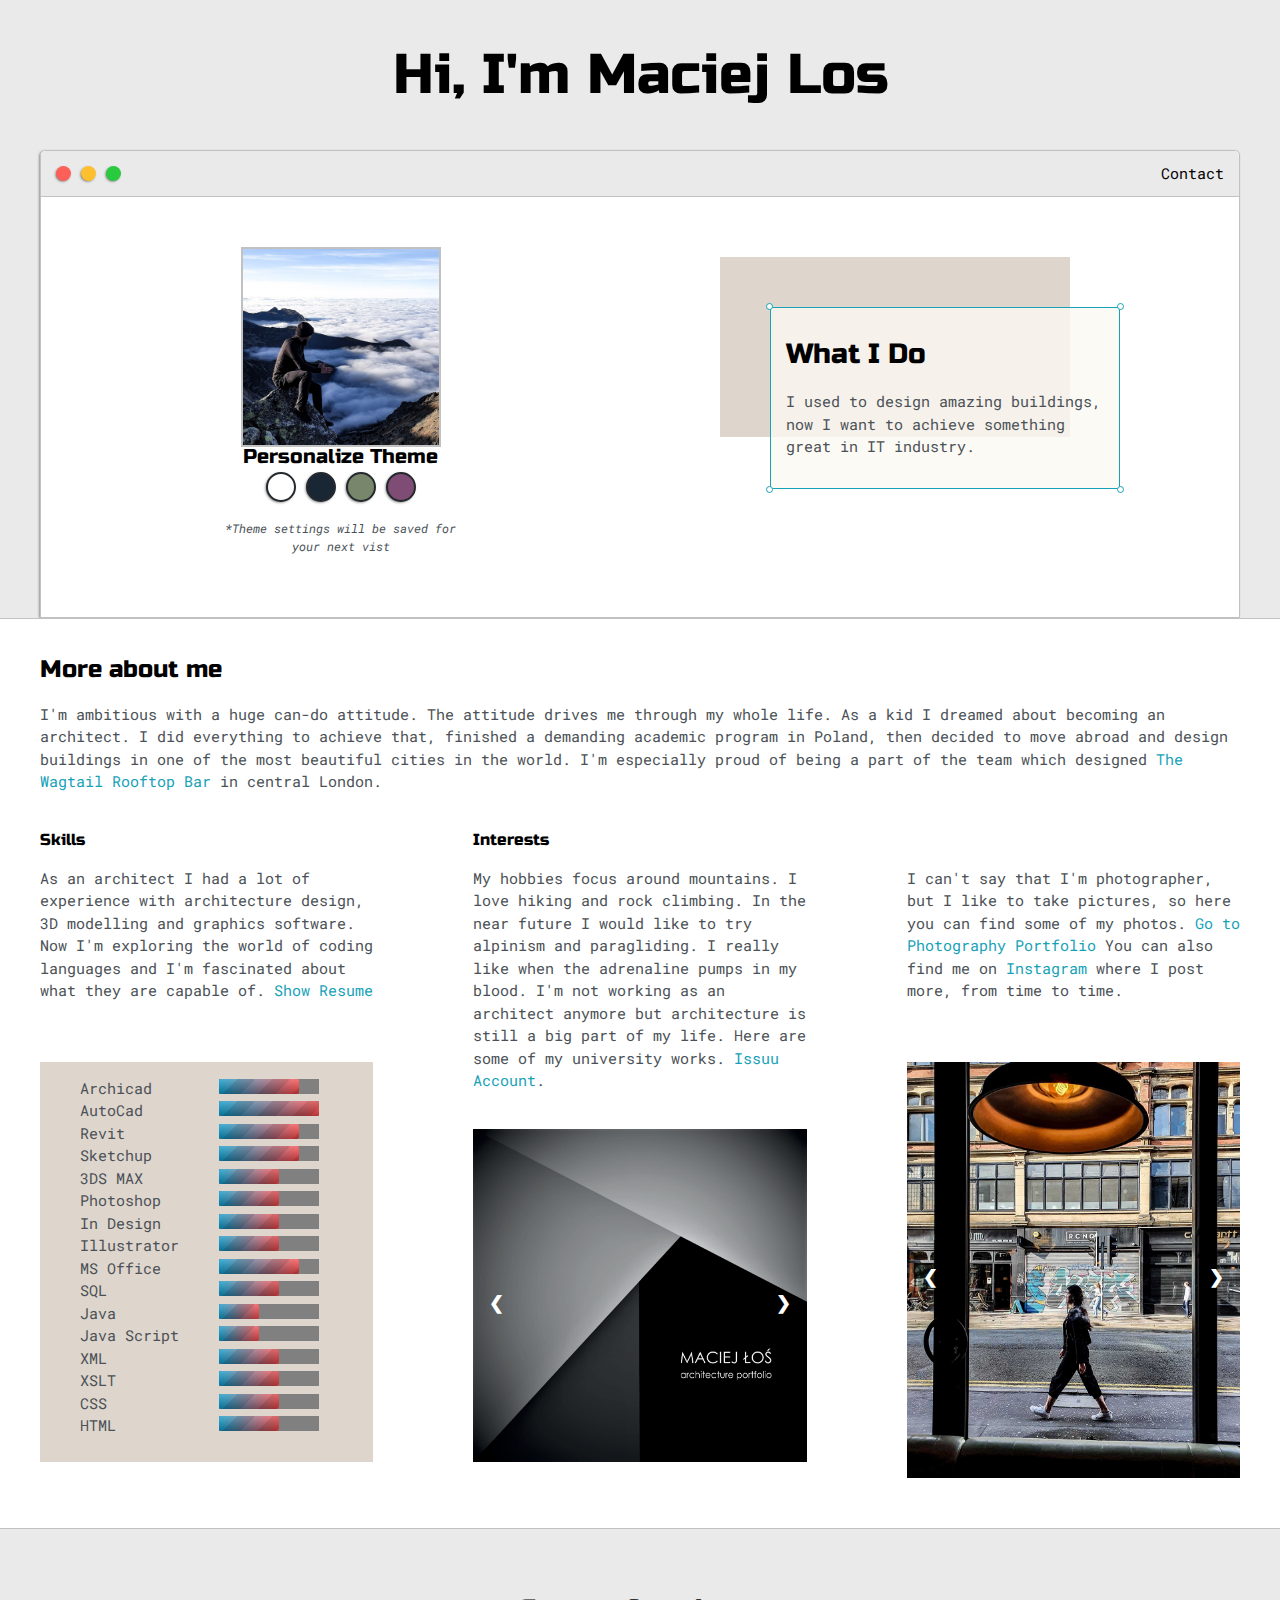
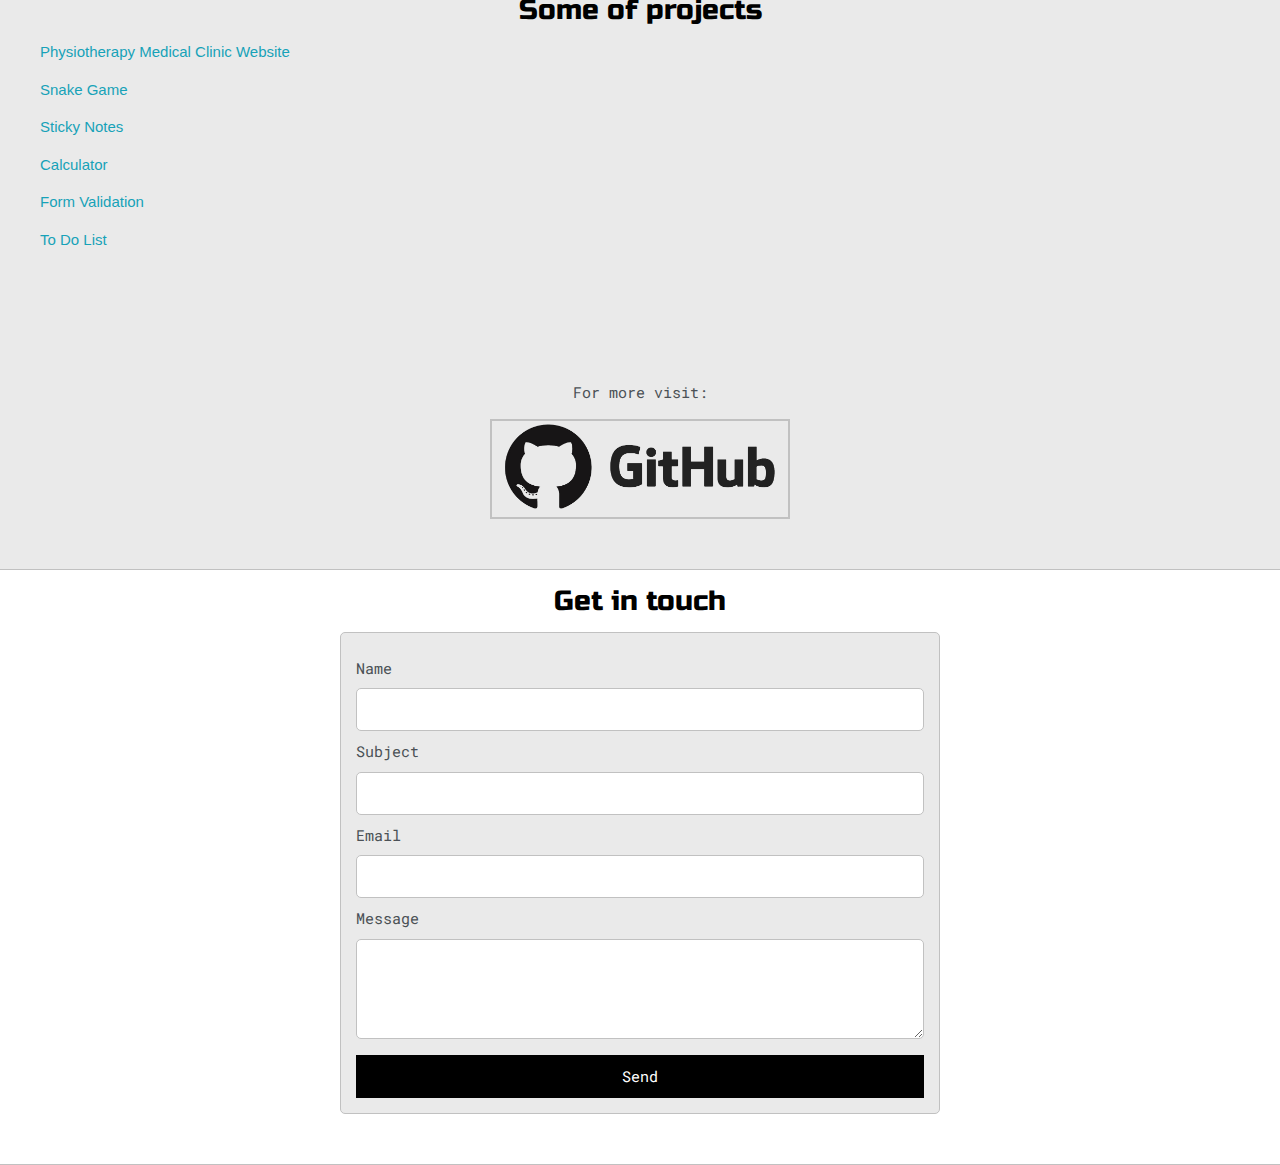
<file: index.html>
<!DOCTYPE html>
<html>
<head>
	<meta charset="UTF-8">
	<meta http-equiv="X-UA-Compatible" content="IE=edge">
	<title>Maciej Łoś</title>
 	<style>

         /* For Firefox */
        progress::-moz-progress-bar {
            background: green;
        }
        /* For Chrome or Safari */
        progress::-webkit-progress-value {
  background-image:
	   -webkit-linear-gradient(-45deg, 
	                           transparent 33%, rgba(0, 0, 0, .1) 33%, 
	                           rgba(0,0, 0, .1) 66%, transparent 66%),
	   -webkit-linear-gradient(top, 
	                           rgba(255, 255, 255, .25), 
	                           rgba(0, 0, 0, .25)),
	   -webkit-linear-gradient(left, #09c, #f44);

    border-radius: 2px; 
    background-size: 35px 20px, 100% 100%, 100% 100%;
}
  
        /* For IE10 */
        progress {
            background: red;
        }
  
   </style>
<link rel="stylesheet" href="https://www.w3schools.com/w3css/4/w3.css">

		<meta name="viewport" content="width=device-width, initial-scale=1, maximum-scale=1, minimum-scale=1" />

	<link href="https://fonts.googleapis.com/css2?family=Russo+One&display=swap" rel="stylesheet">

	<link href="https://fonts.googleapis.com/css2?family=Roboto+Mono:wght@500&family=Russo+One&display=swap" rel="stylesheet">

	<link rel="stylesheet" type="text/css" href="default.css">
	<link id="theme-style" rel="stylesheet" type="text/css" href="">

</head>
<!-- Google tag (gtag.js) -->
<script async src="https://www.googletagmanager.com/gtag/js?id=G-Q70QWRX28V"></script>
<script>
  window.dataLayer = window.dataLayer || [];
  function gtag(){dataLayer.push(arguments);}
  gtag('js', new Date());

  gtag('config', 'G-Q70QWRX28V');
</script>
<body>

<section class="s1">
	<div class="main-container">
		<div class="greeting-wrapper">
		<h1>Hi, I'm Maciej Los</h1>
		</div>

		<div class="intro-wrapper">
		<div class="nav-wrapper">
			<div class ="dots-wrapper">
				<div id="dot1" class="browser-dot"></div>
				<div id="dot2" class="browser-dot"></div>
				<div id="dot3" class="browser-dot"></div>
				
			</div>
			<ul id ="navigation">
				<li><a href="index.html#contact">Contact</a></li>
			</ul>
		</div>
		<div class="left-column">
			<img id="profile_pic" src="assets/insta/5.jpg">
			<h5 style="text-align: center;line-height: 0;">Personalize Theme</h5>
					<div id="theme-options-wrapper">
						<div data-mode="light" id="light-mode" class="theme-dot"></div>
						<div data-mode="blue" id="blue-mode" class="theme-dot"></div>
						<div data-mode="green" id="green-mode" class="theme-dot"></div>
						<div data-mode="purple" id="purple-mode" class="theme-dot"></div>
					</div>
					<p id="settings-note">*Theme settings will be saved for<br>your next vist</p>
				</div>
		<div class="right-column">

					<div id="preview-shadow">
						<div id="preview">
							<div id="corner-tl" class="corner"></div>
							<div id="corner-tr" class="corner"></div>
							<h3>What I Do</h3>
							<p>I used to design amazing buildings,<br>now I want to achieve something great in IT industry.</p>
							<div id="corner-br" class="corner"></div>
							<div id="corner-bl" class="corner"></div>
						</div>
					</div>
				</div>
		</div>
	</div>
</section>
<section class="s2">
		<div class="main-container">
			<br>
<h4>More about me</h4>

<p>I'm ambitious with a huge can-do attitude. The attitude drives me through my whole life. As a kid I dreamed about becoming an architect. I did everything to achieve that, finished a demanding academic program in Poland, then decided to move abroad and design buildings in one of the most beautiful cities in the world. I'm especially proud of being a part of the team which designed <a target="_blank" href="https://wagtaillondon.com/gallery/">The Wagtail Rooftop Bar</a> in central London.</p>
			<div class="about-wrapper">
				<div class="about-me">
					<h6>Skills</h6>
					<p>As an  architect I had a lot of experience with architecture design, 3D modelling and graphics software. Now I'm exploring the world of coding languages and I'm fascinated about what they are capable of. <a target="_blank" href="Resume.html">Show Resume</a></p>
					<br>
					<br>
					<div id="skills">
						<ul>
							<li>Archicad</li>
							<li>AutoCad</li>
							<li>Revit</li>
							<li>Sketchup</li>
							<li>3DS MAX</li>
							<li>Photoshop</li>
							<li>In Design</li>
							<li>Illustrator</li>
							<li>MS Office</li>
							<li>SQL</li>
							<li>Java</li>
							<li>Java Script</li>
							<li>XML</li>
							<li>XSLT</li>
							<li>CSS</li>
							<li>HTML</li>
						</ul>
						<ul>
							<li><progress id="file" max="100" value="80"></progress></li>
							<li><progress id="file" max="100" value="100"></progress></li>
							<li><progress id="file" max="100" value="80"></progress></li>
							<li><progress id="file" max="100" value="80"></progress></li>
							<li><progress id="file" max="100" value="60"></progress></li>
							<li><progress id="file" max="100" value="60"></progress></li>
							<li><progress id="file" max="100" value="60"></progress></li>
							<li><progress id="file" max="100" value="60"></progress></li>
							<li><progress id="file" max="100" value="80"></progress></li>
							<li><progress id="file" max="100" value="60"></progress></li>
							<li><progress id="file" max="100" value="40"></progress></li>
							<li><progress id="file" max="100" value="40"></progress></li>
							<li><progress id="file" max="100" value="60"></progress></li>
							<li><progress id="file" max="100" value="60"></progress></li>
							<li><progress id="file" max="100" value="60"></progress></li>
							<li><progress id="file" max="100" value="60"></progress></li>
						</ul>

					</div>
					</div>
<div>
	<h6>Interests</h6>
	<p>My hobbies focus around mountains. I love hiking and rock climbing. In the near future I would like to try alpinism and paragliding. I really like when the adrenaline pumps in my blood. I'm not working as an architect anymore but architecture is still a big part of my life. Here are some of my university works. <a target="_blank" href="https://issuu.com/maciejlos/docs/portfolio">Issuu Account</a>.</p>
	<br>
			<!-- Slideshow container -->
				
<div class="slideshow-container">
	<a target="_blank" href="https://issuu.com/maciejlos/docs/portfolio">
  <div class="mySlides2">
    <img src="assets\portfolio\1.jpg" style="width:100%">
  </div>

  <div class="mySlides2">
    <img src="assets\portfolio\2.jpg" style="width:100%">
  </div>

  <div class="mySlides2">
    <img src="assets\portfolio\3.jpg" style="width:100%">
  </div>

  <div class="mySlides2">
    <img src="assets\portfolio\4.jpg" style="width:100%">
  </div>

  <div class="mySlides2">
    <img src="assets\portfolio\5.jpg" style="width:100%">
  </div>

  <div class="mySlides2">
    <img src="assets\portfolio\6.jpg" style="width:100%">
  </div>

  <div class="mySlides2">
    <img src="assets\portfolio\7.jpg" style="width:100%">
  </div>
  </a>
    <a class="prev" onclick="plusSlides(-1, 1)">&#10094;</a>
  <a class="next" onclick="plusSlides(1, 1)">&#10095;</a>
</div>
				</div>
				<div>
				<h6><br></h6>
				<p> I can't say that I'm photographer, but I like to take pictures, so here you can find some of my photos. <a target="_blank" href="./photosportfolio/portfolio.html">Go to Photography Portfolio</a> You can also find me on <a target="_blank" href="https://www.instagram.com/maciejlos/">Instagram</a> where I post more, from time to time.</p>
	<!-- Slideshow container -->
	<br>
	<br>
	
<div class="slideshow-container">
	<a target="_blank" href="https://www.instagram.com/maciejlos/">
  <div class="mySlides1">
    <img src="assets\insta\1.jpg" style="width:100%">
  </div>

  <div class="mySlides1">
    <img src="assets\insta\2.jpg" style="width:100%">
  </div>

  <div class="mySlides1">
    <img src="assets\insta\3.jpg" style="width:100%">
  </div>

  <div class="mySlides1">
    <img src="assets\insta\4.jpg" style="width:100%">
  </div>

<div class="mySlides1">
    <img src="assets\insta\5.jpg" style="width:100%">
  </div>

<div class="mySlides1">
    <img src="assets\insta\6.jpg" style="width:100%">
  </div>

<div class="mySlides1">
    <img src="assets\insta\7.jpg" style="width:100%">
  </div>

</a>

  <a class="prev" onclick="plusSlides(-1, 0)">&#10094;</a>
  <a class="next" onclick="plusSlides(1, 0)">&#10095;</a>
</div>
					
				
<script type="text/javascript" src="slideshow.js"></script>
		

	
	</section>
<section class="s1">
	<div class="main-container">
		<div class="left-column">
		<h3 style="text-align: center;">Some of projects</h3>
		<a target="_blank" href="http://www.bio-med.konin.pl/">Physiotherapy Medical Clinic Website</a></p>
		<a target="_blank" href="SnakeGame\snake.html">Snake Game</a></p>
		<a target="_blank" href="StickyNotesApp\index.html">Sticky Notes</a></p>
		<a target="_blank" href="calculator\index.html">Calculator</a></p>
		<a target="_blank" href="FormValidation\index.html">Form Validation</a></p>
		<a target="_blank" href="todoapp\todo.html">To Do List</a></p>
	</div>
	<div class="right-column">
		<p align="center">For more visit:</p>
		<a target="_blank" href="https://github.com/maciejlos"><img id="github" src="assets/github.png"></a>
	</div>
</div>
</section>
<section class="s2">
	<div class="main-container">
		<h3 style="text-align: center;">Get in touch</h3>
		<form id="contact-form">
			<a name="contact"></a>
			<label>Name</label>
			<input class="input-field" type="text" name="name">
			<label>Subject</label>
			<input class="input-field" type="text" name="subject">
			<label>Email</label>
			<input class="input-field" type="text" name="email">
			<label>Message</label>
			<textarea class="input-field" name="message"></textarea>



			<input id="submit-btn" type="submit" value="Send">

		</form>
	</div>
	<script type="text/javascript" src="script.js"></script>
</section>


</body>
</html>
</file>
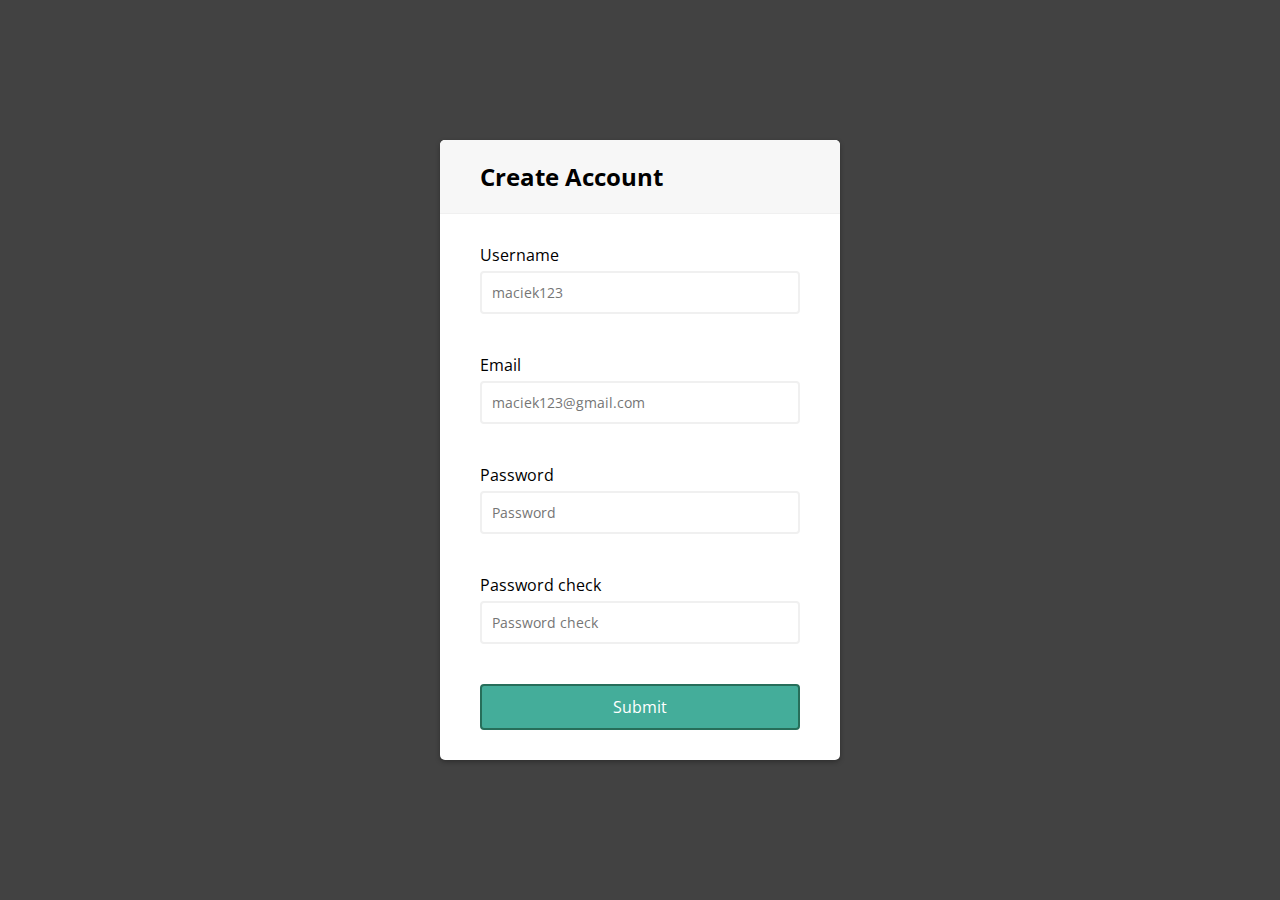
<file: FormValidation/index.html>
<!DOCTYPE html>
<html lang="en">
<head>
    <meta charset="UTF-8">
    <meta http-equiv="X-UA-Compatible" content="IE=edge">
    <meta name="viewport" content="width=device-width, initial-scale=1.0">
    <title>Form</title>
    <link rel="stylesheet" type="text/css" href="default.css">
    <script src="script.js" defer></script>
</head>
<script async src="https://www.googletagmanager.com/gtag/js?id=G-Q70QWRX28V"></script>
<script>
  window.dataLayer = window.dataLayer || [];
  function gtag(){dataLayer.push(arguments);}
  gtag('js', new Date());

  gtag('config', 'G-Q70QWRX28V');
</script>
<body>
    <div class="container">
        <div class="header">
            <h2>Create Account</h2>
        </div>
        <form id="form" class="form">
            <div class="form-control">
                <label>Username</label>
                <input type="text" placeholder="maciek123" id="username" />
                <i class="fas fa-check-circle"></i>
                <i class="fas fa-exclamation-circle"></i>
                <small>Error message</small>
            </div>
            <div class="form-control">
                <label>Email</label>
                <input type="email" placeholder="maciek123@gmail.com" id="email" />
                <i class="fas fa-check-circle"></i>
                <i class="fas fa-exclamation-circle"></i>
                <small>Error message</small>
            </div>
            <div class="form-control">
                <label>Password</label>
                <input type="password" placeholder="Password" id="password"/>
                <i class="fas fa-check-circle"></i>
                <i class="fas fa-exclamation-circle"></i>
                <small>Error message</small>
            </div>
            <div class="form-control">
                <label>Password check</label>
                <input type="password" placeholder="Password check" id="password2"/>
                <i class="fas fa-check-circle"></i>
                <i class="fas fa-exclamation-circle"></i>
                <small>Error message</small>
            </div>
            <button>Submit</button>
        </form>
    </div>    
</body>
</html>
</file>
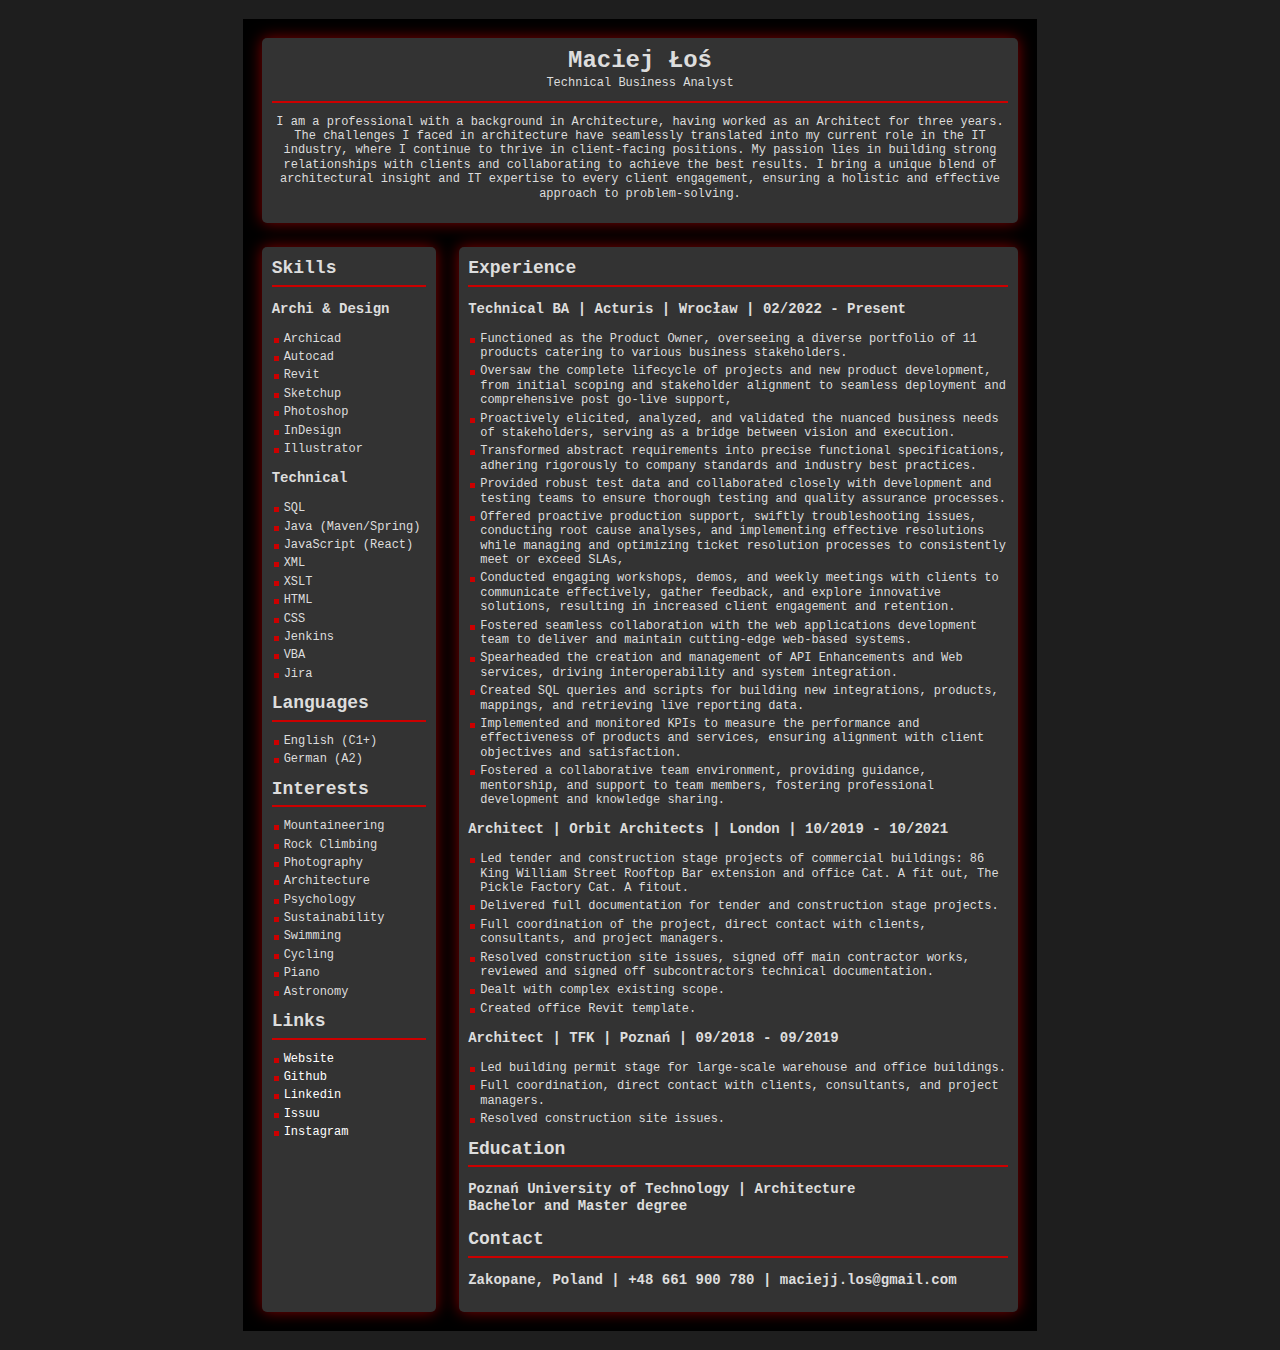
<file: Resume.html>
<!DOCTYPE html>
<html lang="en">

<head>
    <meta charset="UTF-8">
    <meta name="viewport" content="width=device-width, initial-scale=1.0">
    <title>Maciej Łoś - Resume</title>
    <style>
        body {
            font-family: 'Monaco', 'Consolas', 'Courier New', monospace;
            margin: 0;
            padding: 0;
            display: flex;
            flex-direction: column;
            align-items: center;
            background: #1E1E1E; /* Black background */
            color: #DDD; /* White text */
            line-height: 1.2;
            font-size: 12px; 
            -webkit-print-color-adjust: exact; /* Adjust for WebKit browsers */
        }

        .resume-container {
            width: 21cm;
            margin: 0.5cm auto;
            padding: 0.5cm;
            background: #000; /* Black background */
            box-sizing: border-box;
            page-break-inside: avoid;
        }

        .top-box {
            background: #333; /* Dark grey background */
            box-sizing: border-box;
            padding: 0.8em;
            border-radius: 5px;
            box-shadow: 0 0 15px rgba(255, 0, 0, 0.5); /* Red shadow */
            text-align: center;
        }

        .two-columns {
            display: flex;
            align-items: stretch;
            justify-content: space-between;
            margin-top: 2em;
            border-radius: 5px;
        }

        .left-column {
            width: 23%;
            background: #333; /* Dark grey background */
            box-sizing: border-box;
            padding: 0.8em;
            border-radius: 5px;
            box-shadow: 0 0 15px rgba(255, 0, 0, 0.5); /* Red shadow */
        }

        .right-column {
            width: 74%;
            background: #333; /* Dark grey background */
            box-sizing: border-box;
            padding: 0.8em;
            border-radius: 5px;
            box-shadow: 0 0 15px rgba(255, 0, 0, 0.5); /* Red shadow */
        }

        h2 {
            color: #DDD;
            border-bottom: 2px solid #CC0000; /* Red border */
            padding-bottom: 5px;
            margin-bottom: 10px;
            margin-top: 2px;
        }

        ul {
            list-style: none;
            padding: 0;
        }

        /* Square red bullet points with rectangular corners */
        li {
    margin-bottom: 4px;
    font-size: 1em;
    text-align: left;
    position: relative;
    padding-left: 12px;
}

li::before {
    content: '';
    position: absolute;
    width: 5px;
    height: 5px;
    background: #CC0000; /* Red color */
    left: 2px;
    top: 6px; /* Adjusted to be at the top of the li element */
}

        a {
    color: #FFF; /* White text color for links */
    text-decoration: none; /* Remove underline by default */
    transition: color 0.3s ease; /* Smooth transition for color change */
}

a:hover {
    color: #CC0000; /* Red text color on hover */
    text-decoration: underline; /* Add underline on hover if desired */
}

        .top-box header h1,
        .top-box header p {
            margin: 0;
        }

        .top-box section {
            margin-top: 1em;
        }

        .top-box hr {
            border: 0.5px solid #CC0000; /* Red line */
            margin: 10px 0;
        }

        @media print {
    body {
        margin: 0;
        padding: 0;
        -webkit-print-color-adjust: exact; /* Adjust for WebKit browsers */
    }

    .resume-container {
        margin: 0;
        padding: 0;
    }

    /* Preserve background color and adjust text color for printing */
    body, h1, p, li {
        color: #DDD !important;
        background: #1E1E1E !important;
    }

    /* Preserve custom bullet points for printing */
    li::before {
        content: '\2022'; /* Unicode character for a bullet point */
        color: #CC0000; /* Match the color of your original bullet points */
        margin-right: 5px;
    }

    </style>
</head>

<body>

    <div class="resume-container" id="text-container">

        <div class="top-box">
            <header>
                <h1>Maciej Łoś</h1>
                <p class="accent-line">Technical Business Analyst</p>
            </header>
            <hr>
            <p>
                I am a professional with a background in Architecture, having worked as an Architect for three years. The
                challenges I faced in architecture have seamlessly translated into my current role in the IT industry,
                where I continue to thrive in client-facing positions.
                My passion lies in building strong relationships with clients and collaborating to achieve the
                best results. I bring a unique blend of architectural insight and IT expertise to every client
                engagement, ensuring a holistic and effective approach to problem-solving.
            </p>
        </div>
     <section>
        <div class="two-columns">
        <div class="left-column">
            <!-- Add content for the left column (Skills, Interests, Languages, Links) -->
            <h2>Skills</h2>
            <h3>Archi & Design</h3>
            <ul>
                <li>Archicad</li>
                <li>Autocad</li>
                <li>Revit</li>
                <li>Sketchup</li>
                <li>Photoshop</li>
                <li>InDesign</li>
                <li>Illustrator</li>
            </ul>

            <h3>Technical</h3>
            <ul>
                <li>SQL</li>
                <li>Java (Maven/Spring)</li>
                <li>JavaScript (React)</li>
                <li>XML</li>
                <li>XSLT</li>
                <li>HTML</li>
                <li>CSS</li>
                <li>Jenkins</li>
                <li>VBA</li>
                <li>Jira</li>
            </ul>
                <h2>Languages</h2>
            <ul>
                <li>English (C1+)</li> 
                <li>German (A2)</li>
            </ul>
            <h2>Interests</h2>
            <ul>
                <li>Mountaineering</li>
                <li>Rock Climbing</li>
                <li>Photography</li>
                <li>Architecture</li>
                <li>Psychology</li>
                <li>Sustainability</li>
                <li>Swimming</li>
                <li>Cycling</li>
                <li>Piano</li>
                <li>Astronomy</li>
            </ul>

            
            <h2>Links</h2>
            <ul>
                <li><a href="https://maciejlos.github.io/">Website</a></li>
                <li><a href="https://github.com/maciejlos">Github</a></li>
                <li><a href="https://linkedin.com/in/maciejlos">Linkedin</a></li>
                <li><a href="https://issuu.com/maciejlos/docs/portfolio">Issuu</a></li>
                <li><a href="https://instagram.com/maciejlos/">Instagram</a></li>
            </ul>
        </div>
        <div class="right-column" >
            <!-- Add content for the right column (Professional Summary and Experience) -->
            

            <!-- Add content for the right column (Experience) -->
            <h2>Experience</h2>

        <h3>Technical BA | Acturis | Wrocław | 02/2022 - Present</h3>
        <ul>
            <li>Functioned as the Product Owner, overseeing a diverse portfolio of 11 products catering to various business stakeholders.</li>
            <li>Oversaw the complete lifecycle of projects and new product development, from initial scoping and stakeholder alignment to seamless deployment and comprehensive post go-live support,</li>
            <li>Proactively elicited, analyzed, and validated the nuanced business needs of stakeholders, serving as a bridge between vision and execution.</li>
            <li>Transformed abstract requirements into precise functional specifications, adhering rigorously to company standards and industry best practices.</li>
            <li>Provided robust test data and collaborated closely with development and testing teams to ensure thorough testing and quality assurance processes.</li>
            <li>Offered proactive production support, swiftly troubleshooting issues, conducting root cause analyses, and implementing effective resolutions while managing and optimizing ticket resolution processes to consistently meet or exceed SLAs,</li>
            <li>Conducted engaging workshops, demos, and weekly meetings with clients to communicate effectively, gather feedback, and explore innovative solutions, resulting in increased client engagement and retention.</li>
            <li>Fostered seamless collaboration with the web applications development team to deliver and maintain cutting-edge web-based systems.</li>
            <li>Spearheaded the creation and management of API Enhancements and Web services, driving interoperability and system integration.</li>
            <li>Created SQL queries and scripts for building new integrations, products, mappings, and retrieving live reporting data.</li>
            <li>Implemented and monitored KPIs to measure the performance and effectiveness of products and services, ensuring alignment with client objectives and satisfaction.</li>
            <li>Fostered a collaborative team environment, providing guidance, mentorship, and support to team members, fostering professional development and knowledge sharing.</li>
        </ul>

        <h3>Architect | Orbit Architects | London | 10/2019 - 10/2021</h3>
        <ul>
            <li>Led tender and construction stage projects of commercial buildings: 86 King William Street Rooftop Bar extension and office Cat. A fit out, The Pickle Factory Cat. A fitout.</li>
            <li>Delivered full documentation for tender and construction stage projects.</li>
            <li>Full coordination of the project, direct contact with clients, consultants, and project managers.</li>
            <li>Resolved construction site issues, signed off main contractor works, reviewed and signed off subcontractors technical documentation.</li>
            <li>Dealt with complex existing scope.</li>
            <li>Created office Revit template.</li>
        </ul>

        <h3>Architect | TFK | Poznań | 09/2018 - 09/2019</h3>
        <ul>
            <li>Led building permit stage for large-scale warehouse and office buildings.</li>
            <li>Full coordination, direct contact with clients, consultants, and project managers.</li>
            <li>Resolved construction site issues.</li>
        </ul>
        <h2>Education</h2>

        <h3>Poznań University of Technology | Architecture <br>Bachelor and Master degree</h3>

        <h2>Contact</h2>

        <h3>Zakopane, Poland | +48 661 900 780 | maciejj.los@gmail.com</h3>
    
        </div>
    </div>

</section>
 </div>
</body>
</html>
</file>
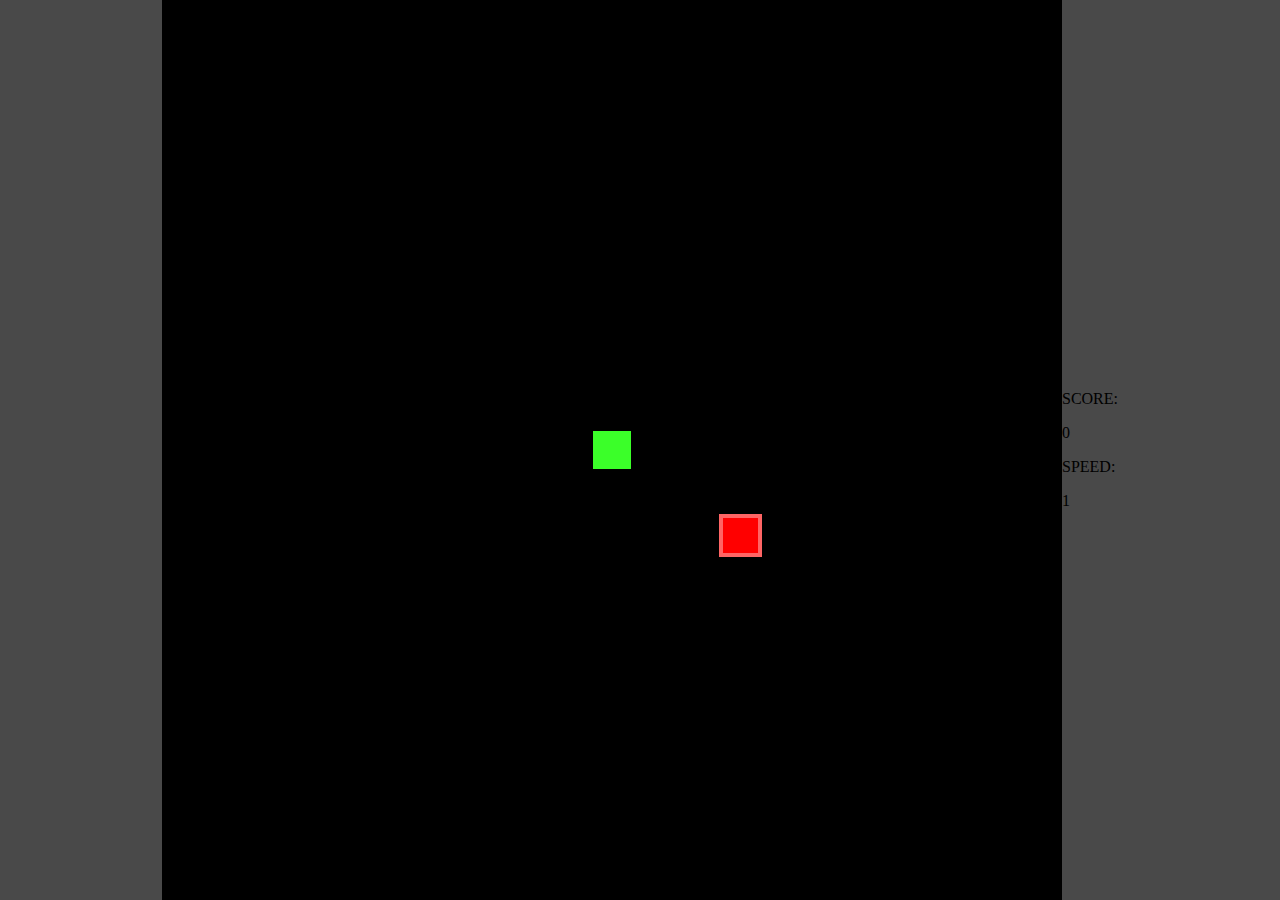
<file: SnakeGame/snake.html>
<!DOCTYPE html>
<html lang="en">
<head>
    <meta charset="UTF-8">
    <meta http-equiv="X-UA-Compatible" content="IE=edge">
    <meta name="viewport" content="width=device-width, initial-scale=1.0">
    <title>Snake</title>
    <style>
     body {
      height: 100vh;
      width: 100vw;
      display: flex;
      justify-content: center;
      align-items: center;
      margin: 0;
      background-color: rgb(73, 73, 73);
    }

    #game-board {
      background-color: rgb(0, 0, 0);
      width: 100vmin;
      height: 100vmin;
      display: grid;
      grid-template-rows: repeat(21, 1fr);
      grid-template-columns: repeat(21, 1fr);
    }

    .snake {
      background-color: hsl(115, 100%, 58%);
      border: .25vmin solid black;
    }

    .food {
      background-color: hsl(0, 100%, 50%);
      border: .5vmin solid rgb(255, 101, 101);
    }
  </style>
  <script src="game.js" defer type="module"></script>
</head>
<body>
  <div id="game-board"></div>
  <div>
    <p>SCORE:</p><p id="score">0</p>
    <p>SPEED:</p><p id="speed">1</p>
  </div>
</body>
</html>
</file>
<file: default.css>
:root{
	--mainColor:#eaeaea;
	--secondaryColor:#fff;

	--borderColor:#c1c1c1;

	--mainText:black;
	--secondaryText:#4b5156;

	--themeDotBorder:#24292e;

	--previewBg:rgb(251, 249, 243, 0.8);
	--previewShadow:rgb(222, 213, 205);


	--buttonColor:black;


}


html, body{
	padding: 0;
	margin: 0;
	scroll-behavior: smooth;
}

body *{
	transition: 0.3s;
}


h1, h2, h3, h4, h5, h6, strong{
	color: var(--mainText);
	font-family: 'Russo One', sans-serif;
	font-weight: 500;
}

p, li, span, label, input, textarea{
	color: var(--secondaryText);
	font-family: 'Roboto Mono', monospace;
}

a{
	text-decoration: none;
	color:#17a2b8;
}

ul{
	list-style: none;
}

h1 { font-size: 56px;}
h2 { font-size: 36px;}
h3 { font-size: 28px;}
h4 { font-size: 24px;}
h5 { font-size: 20px;}
h6 { font-size: 16px;}


.s1{
	background-color: var(--mainColor);
	border-bottom:1px solid var(--borderColor);
	overflow:auto;
}

.s2{
	background-color: var(--secondaryColor);
	border-bottom:1px solid var(--borderColor);
	overflow:auto;
}




.main-container{
	width: 1200px;
	margin: 0 auto;
}


.greeting-wrapper{
	display: grid;
	text-align: center;
	align-content: center;
	min-height: 10em;

}

.intro-wrapper{
	background-color: var(--secondaryColor);
	border:1px solid var(--borderColor);
	border-radius:5px 5px 0 0;


	-webkit-box-shadow: -1px 1px 3px -1px rgba(0,0,0,0.75);
	-moz-box-shadow: -1px 1px 3px -1px rgba(0,0,0,0.75);
	box-shadow: -1px 1px 3px -1px rgba(0,0,0,0.75);

	display: grid;
	grid-template-columns: 1fr 1fr;
	grid-template-areas: 
		'nav-wrapper nav-wrapper'
		'left-column right-column'
	;
}

.intro-wrapper2{
	background-color: var(--secondaryColor);
	border:1px solid var(--borderColor);
	border-radius:5px 5px 0 0;


	-webkit-box-shadow: -1px 1px 3px -1px rgba(0,0,0,0.75);
	-moz-box-shadow: -1px 1px 3px -1px rgba(0,0,0,0.75);
	box-shadow: -1px 1px 3px -1px rgba(0,0,0,0.75);

	display: grid;
	grid-template-columns: 1fr 1fr;
	grid-template-areas: 
		'nav-wrapper nav-wrapper'
		'left-column right-column'
	;
}



.form-wrapper{
	background-color: var(--secondaryColor);
	border:1px solid var(--borderColor);
	border-radius:5px 5px 0 0;


	-webkit-box-shadow: -1px 1px 3px -1px rgba(0,0,0,0.75);
	-moz-box-shadow: -1px 1px 3px -1px rgba(0,0,0,0.75);
	box-shadow: -1px 1px 3px -1px rgba(0,0,0,0.75);
}


.nav-wrapper{
	border-radius:5px 5px 0 0;
	grid-area:nav-wrapper;
	border-bottom: 1px solid var(--borderColor);
	display: flex;
	justify-content: space-between;
	align-items: center;
	background-color: var(--mainColor);
}

#navigation a{
	color:var(--mainText);
}


#navigation{
	margin:0;
	padding: 10px;
}

#navigation li{
	display: inline-block;
	margin-right: 5px;
	margin-left:5px;
}

.dots-wrapper{
	display: flex;
	padding: 10px;
}

#dot1{
	background-color:  #FC6058;
}

#dot2{
	background-color:  #FEC02F;
}

#dot3{
	background-color:  #2ACA3E;
}

.browser-dot{
	height: 15px;
	width: 15px;
	border-radius: 50%;
	margin: 5px;

	-webkit-box-shadow: -1px 1px 3px -1px rgba(0,0,0,0.75);
	-moz-box-shadow: -1px 1px 3px -1px rgba(0,0,0,0.75);
	box-shadow: -1px 1px 3px -1px rgba(0,0,0,0.75);

}


.left-column{
	grid-area: left-column;
	padding-top:50px;
	padding-bottom: 50px;
}

#profile_pic{
	display: block;
	margin:0 auto;

	height: 200px;
	width: 200px;
	object-fit: cover;
	border:2px solid var(--borderColor);
}

#github{
	display: block;
	margin:0 auto;

	height: 100px;
	width: 300px;
	object-fit: cover;
	border:2px solid var(--borderColor);
}


#theme-options-wrapper{
	display: flex;
	justify-content: center;
}

.theme-dot{
	height: 30px;
	width: 30px;
	background-color: black;
	border-radius: 50%;

	margin: 5px;
	border:2px solid var(--themeDotBorder);

	-webkit-box-shadow: -1px 1px 3px -1px rgba(0,0,0,0.75);
	-moz-box-shadow: -1px 1px 3px -1px rgba(0,0,0,0.75);
	box-shadow: -1px 1px 3px -1px rgba(0,0,0,0.75);

	cursor: pointer;
}


.theme-dot:hover{
	border-width: 5px;
}


#light-mode{
	background-color: #fff;
}

#blue-mode{
	background-color: #192734;
}

#green-mode{
	background-color: #78866b;
}

#purple-mode{
	background-color: #7E4C74;
}

#settings-note{
	font-size: 12px;
	font-style: italic;
	text-align: center;
}

.right-column{
	grid-area: right-column;
	display: grid;
	align-content: center;

	padding-top: 50px;
	padding-bottom: 50px;
}



#preview-shadow{
	background-color: var(--previewShadow);
	max-width: 350px;
	height: 180px;
	padding-left: 50px;
	padding-top: 50px;
	margin-left: 80px;
	margin-bottom: 120px;
}


#preview{
	width: 350px;
	border:1.5px solid #17a2b8;
	background-color: var(--previewBg);
	padding:15px;
	position: relative;
}

.corner{
	width:7px;
	height: 7px;
	border-radius: 50%;
	border:1.5px solid #17a2b8;
	background-color: #fff;
	position: absolute;
}

#corner-tl{
	top:-5px;
	left: -5px
}

#corner-tr{
	top:-5px;
	right: -5px
}


#corner-br{
	bottom:-5px;
	right: -5px
}


#corner-bl{
	bottom:-5px;
	left: -5px
}

.about-wrapper{
	display: grid;
	grid-template-columns: repeat(auto-fit, minmax(320px, 1fr));
	padding-bottom: 50px;
	padding-top: 10px;
	gap:100px;
}


#skills{
	display: flex;
	justify-content: flex-start;
	background-color: var(--previewShadow);
	height: 400px;
}

#file {
	  border-radius: 2px; 
    background-size: 35px 20px, 100% 100%, 100% 100%;
    width: 100px;
}

.social-links{
	display: grid;
	align-content: center;
	text-align: center;
}

#social_img{
	width: 100%;
}

.post-wrapper{
	display: grid;
	grid-template-columns: repeat(auto-fit, 320px);
	gap:20px;
	justify-content: center;
	padding-bottom: 50px;
}

.post{
	border:1px solid var(--borderColor);
	-webkit-box-shadow: -2px 7px 21px -9px rgba(0,0,0,0.75);
	-moz-box-shadow: -2px 7px 21px -9px rgba(0,0,0,0.75);
	box-shadow: -2px 7px 21px -9px rgba(0,0,0,0.75);
}

.thumbnail{
	display: block;
	width: 100%;
	height:180px;
	object-fit: cover;
}

.post-preview{
	background-color: #fff;
	padding:15px;
}

.post-title{
	color:black;
	margin: 0;
}

.post-intro{
	color:#4b5156;
	font-size: 14px;
}


#contact-form{
	display: block;
	max-width: 600px;
	margin: 0 auto;
	border: 1px solid var(--borderColor);
	padding: 15px;
	border-radius: 5px;
	background-color: var(--mainColor);
	margin-bottom: 50px;

}

#contact-form label{
	line-height: 2.7em;
}

#contact-form textarea{
	min-height: 100px;
	font-size: 14px;
}


.input-field{
	width: 100%;
	padding-top: 10px;
	padding-bottom:10px; 
	background-color: var(--secondaryColor);
	border-radius: 5px;
	border:1px solid var(--borderColor);
	font-size: 14px;
}


#submit-btn{
	margin-top: 10px;
	width: 100%;
	padding-top: 10px;
	padding-bottom:10px; 
	color: #fff;
	background-color: var(--buttonColor);
	border:none;
}

.mySlides1, .mySlides2 {display: none}
img {vertical-align: middle;}

/* Slideshow container */
.slideshow-container {
  max-width: 1000px;
  position: relative;
  margin: auto;
}

/* Next & previous buttons */
.prev, .next {
  cursor: pointer;
  position: absolute;
  top: 50%;
  width: auto;
  padding: 16px;
  margin-top: -22px;
  color: white;
  font-weight: bold;
  font-size: 18px;
  transition: 0.6s ease;
  border-radius: 0 3px 3px 0;
  user-select: none;
}

/* Position the "next button" to the right */
.next {
  right: 0;
  border-radius: 3px 0 0 3px;
}

/* On hover, add a grey background color */
.prev:hover, .next:hover {
  background-color: #f1f1f1;
  color: black;
}

@keyframes fade {
  from {opacity: .4}
  to {opacity: 1}
}


@media screen and (max-width: 1200px){
	.main-container{
		width: 95%;
	}
}

@media screen and (max-width: 800px){
	.intro-wrapper{
		grid-template-columns: 1fr;
		grid-template-areas: 
			'nav-wrapper'
			'left-column'
			'right-column'
		;
	}

	.right-column{
		justify-content: center;
	}

}

@media screen and (max-width: 400px){
	#preview-shadow{
		max-width: 280px;
		height: 180px;
		padding-left: 10px;
		padding-top: 10px;
	}

	#preview{
		width: 280px;

	}

}
</file>
<file: FormValidation/default.css>
@import url('https://fonts.googleapis.com/css?family=Muli&display=swap');
@import url('https://fonts.googleapis.com/css?family=Open+Sans:400,500&display=swap');

* {
	box-sizing: border-box;
}

body {
	background-color: #424242;
	font-family: 'Open Sans', sans-serif;
	display: flex;
	align-items: center;
	justify-content: center;
	min-height: 100vh;
	margin: 0;
}

.container {
	background-color: #fff;
	border-radius: 5px;
	box-shadow: 0 2px 5px rgba(0, 0, 0, 0.3);
	overflow: hidden;
	width: 400px;
	max-width: 100%;
}

.header {
	border-bottom: 1px solid #f0f0f0;
	background-color: #f7f7f7;
	padding: 20px 40px;
}

.header h2 {
	margin: 0;
}

.form {
	padding: 30px 40px;	
}

.form-control {
	margin-bottom: 20px;
	padding-bottom: 20px;
	position: relative;
}

.form-control label {
	display: inline-block;
	margin-bottom: 5px;
}

.form-control input {
	border: 2px solid #f0f0f0;
	border-radius: 4px;
	display: block;
	font-family: inherit;
	font-size: 14px;
	padding: 10px;
	width: 100%;
}

.form-control input:focus {
	outline: 0;
	border-color: #777;
}

.form-control.success input {
	border-color: #2ecc71;
}

.form-control.error input {
	border-color: #e74c3c;
}

.form-control i {
	visibility: hidden;
	position: absolute;
	top: 40px;
	right: 10px;
}

.form-control.success i.fa-check-circle {
	color: #2ecc71;
	visibility: visible;
}

.form-control.error i.fa-exclamation-circle {
	color: #e74c3c;
	visibility: visible;
}

.form-control small {
	color: #e74c3c;
	position: absolute;
	top: 50;
	left: 0;
	visibility: hidden;
    font-size: 11px;
}

.form-control.error small {
	visibility: visible;
    
}

.form button {
	background-color: #44ad9a;
	border: 2px solid #276e5a;
	border-radius: 4px;
	color: #fff;
	display: block;
	font-family: inherit;
	font-size: 16px;
	padding: 10px;
	margin-top: 20px;
	width: 100%;
}
</file>
